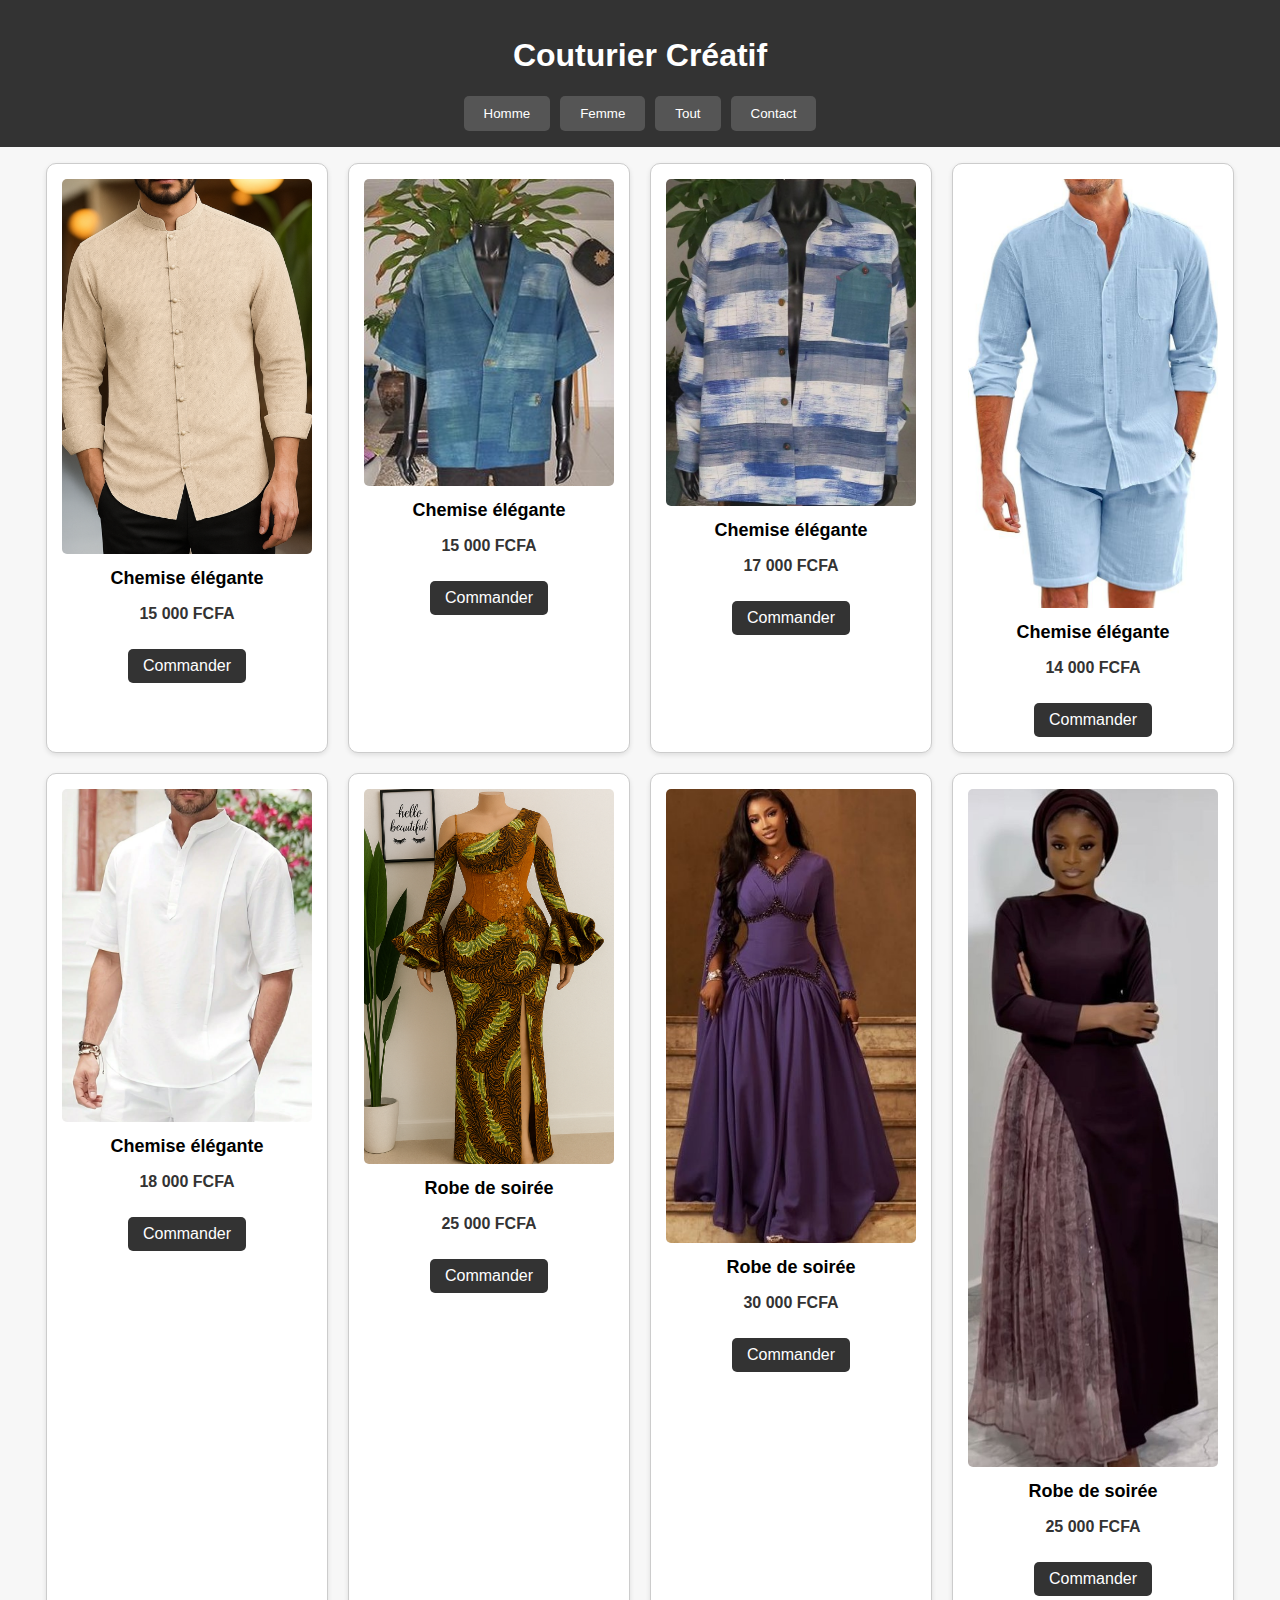
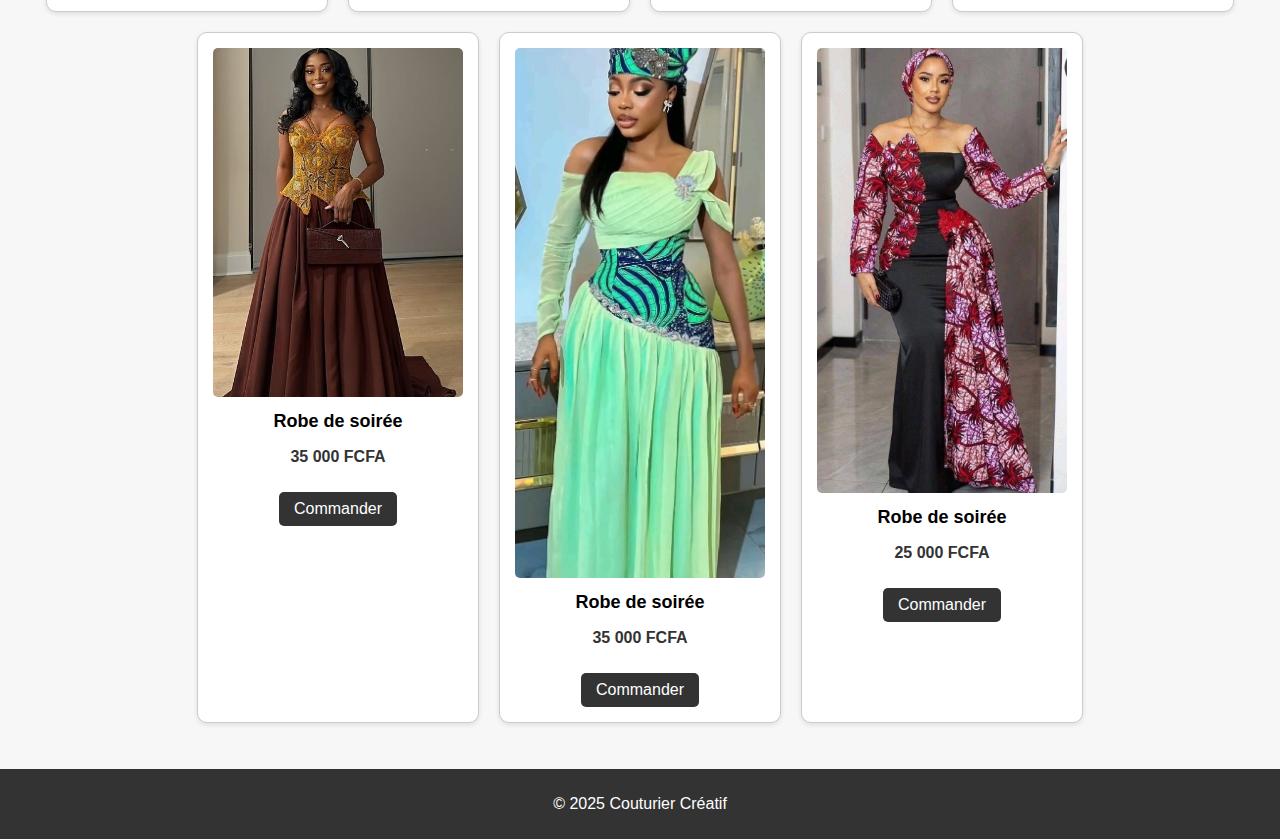
<file: index.html>
<!DOCTYPE html>
<html lang="fr">
<head>
  <meta charset="UTF-8">
  <meta name="viewport" content="width=device-width, initial-scale=1.0">
  <meta name="theme-color" content="#333333">
  <title>Couturier Créatif</title>
  <link rel="stylesheet" href="style.css">
  <link rel="manifest" href="manifest.json">
  <link rel="icon" href="icons/web-app-manifest-192x192.png">
  <script defer src="app.js"></script>
  </head>
<body>

<header>
  <h1>Couturier Créatif</h1>
  <nav>
    <button onclick="filter('homme')">Homme</button>
    <button onclick="filter('femme')">Femme</button>
    <button onclick="filter('all')">Tout</button>
    <button onclick="showContact()">Contact</button>
  </nav>
</header>

<main id="catalogue">
  <!-- Homme -->
  <div class="item homme">
    <img src="images/chemise.jpg.png" alt="Chemise Homme">
    <h2>Chemise élégante</h2>
    <p>15 000 FCFA</p>
    <a href="commande.html" class="btn">Commander</a>
  </div>
  <div class="item homme">
    <img src="images/chemise1.jpg.jpg" alt="Chemise Homme">
    <h2>Chemise élégante</h2>
    <p>15 000 FCFA</p>
    <a href="commande.html" class="btn">Commander</a>
  </div>
  <div class="item homme">
    <img src="images/chemise2.jpg.jpg" alt="Chemise Homme">
    <h2>Chemise élégante</h2>
    <p>17 000 FCFA</p>
    <a href="commande.html" class="btn">Commander</a>
  </div>
  <div class="item homme">
    <img src="images/chemise3.jpg.jpg" alt="Chemise Homme">
    <h2>Chemise élégante</h2>
    <p>14 000 FCFA</p>
    <a href="commande.html" class="btn">Commander</a>
  </div>
  <div class="item homme">
    <img src="images/chemise4.jpg.jpg" alt="Chemise Homme">
    <h2>Chemise élégante</h2>
    <p>18 000 FCFA</p>
    <a href="commande.html" class="btn">Commander</a>
  </div>

  <!-- Femme -->
  <div class="item femme">
    <img src="images/robe.jpg.png" alt="Robe Femme">
    <h2>Robe de soirée</h2>
    <p>25 000 FCFA</p>
    <a href="commande.html" class="btn">Commander</a>
  </div>
  <div class="item femme">
    <img src="images/robe1.jpg.jpg" alt="Robe Femme">
    <h2>Robe de soirée</h2>
    <p>30 000 FCFA</p>
    <a href="commande.html" class="btn">Commander</a>
  </div>
  <div class="item femme">
    <img src="images/robe2.jpg.jpg" alt="Robe Femme">
    <h2>Robe de soirée</h2>
    <p>25 000 FCFA</p>
    <a href="commande.html" class="btn">Commander</a>
  </div>
  <div class="item femme">
    <img src="images/robe3.jpg.jpg" alt="Robe Femme">
    <h2>Robe de soirée</h2>
    <p>35 000 FCFA</p>
    <a href="commande.html" class="btn">Commander</a>
  </div>
  <div class="item femme">
    <img src="images/robe4.jpg.jpg" alt="Robe Femme">
    <h2>Robe de soirée</h2>
    <p>35 000 FCFA</p>
    <a href="commande.html" class="btn">Commander</a>
  </div>
  <div class="item femme">
    <img src="images/robe5.jpg.jpg" alt="Robe Femme">
    <h2>Robe de soirée</h2>
    <p>25 000 FCFA</p>
    <a href="commande.html" class="btn">Commander</a>
  </div>
</main>

<!-- Formulaire contact -->
<div id="contactSection" class="contact" style="display: none;">
  <h1>Vos coordonnées</h1>
  <form>
    <label for="nom">Nom :</label>
    <input type="text" id="nom" name="nom" required><br><br>

    <label for="prenom">Prénom :</label>
    <input type="text" id="prenom" name="prenom" required><br><br>

    <label for="text">Message :</label>
    <textarea id="text" name="text" rows="5" required></textarea>

    <button type="submit">Envoyer</button>
  </form>
</div>

<footer>
  <p>&copy; 2025 Couturier Créatif</p>
</footer>

</body>
</html>
</file>
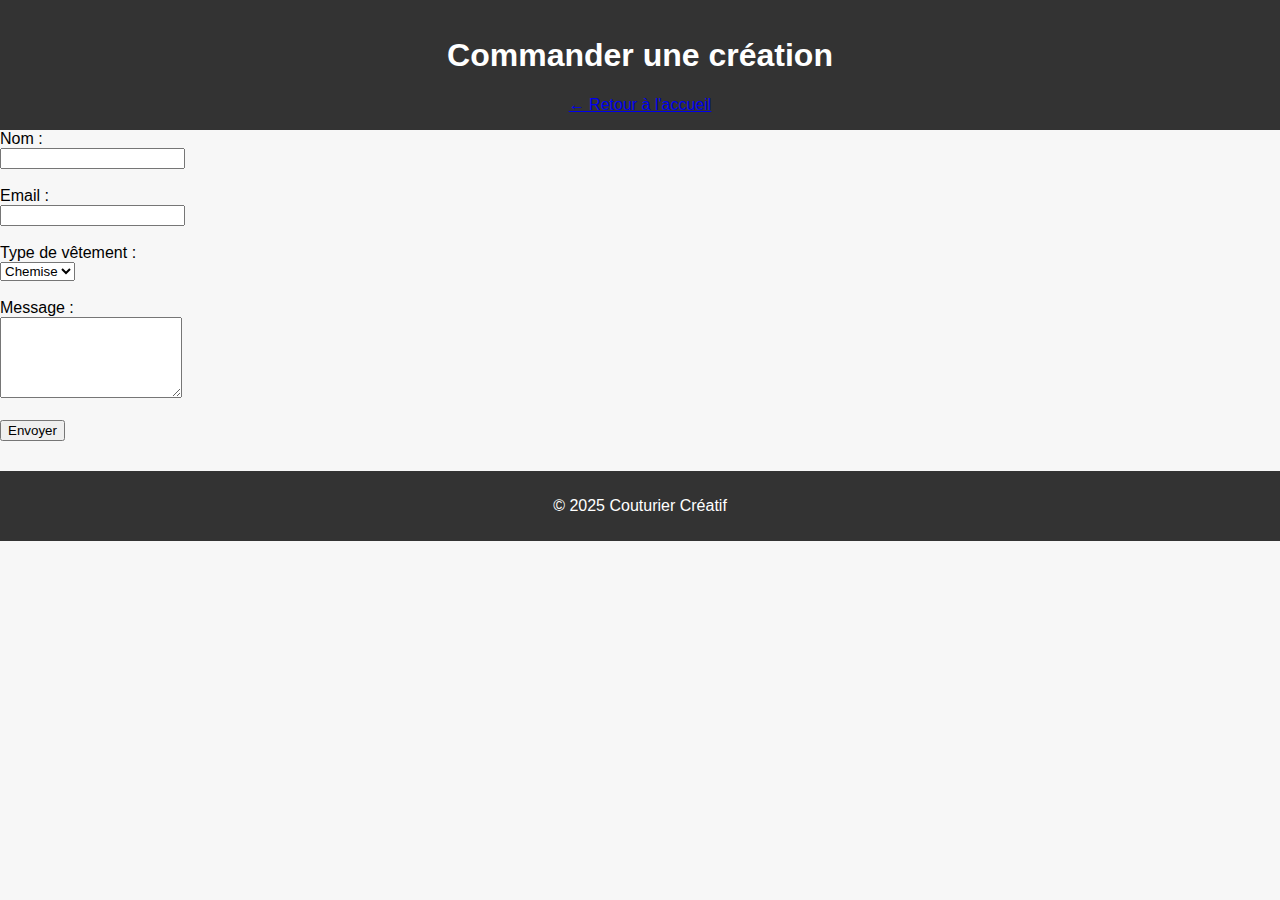
<file: commande.html>
<!DOCTYPE html>
<html lang="fr">
<head>
  <meta charset="UTF-8">
  <meta name="viewport" content="width=device-width, initial-scale=1.0">
  <title>Commande - Couturier Créatif</title>
  <link rel="stylesheet" href="style.css">
</head>
<body>
  <header>
    <h1>Commander une création</h1>
    <a href="index.html">← Retour à l'accueil</a>
  </header>
  <main>
    <form action="#" method="post">
      <label>Nom :</label><br>
      <input type="text" name="nom" required><br><br>

      <label>Email :</label><br>
      <input type="email" name="email" required><br><br>

      <label>Type de vêtement :</label><br>
      <select name="type">
        <option value="chemise">Chemise</option>
        <option value="robe">Robe</option>
      </select><br><br>

      <label>Message :</label><br>
      <textarea name="message" rows="5"></textarea><br><br>

      <button type="submit">Envoyer</button>
    </form>
  </main>
  <footer>
    <p>&copy; 2025 Couturier Créatif</p>
  </footer>
</body>
</html>
</file>
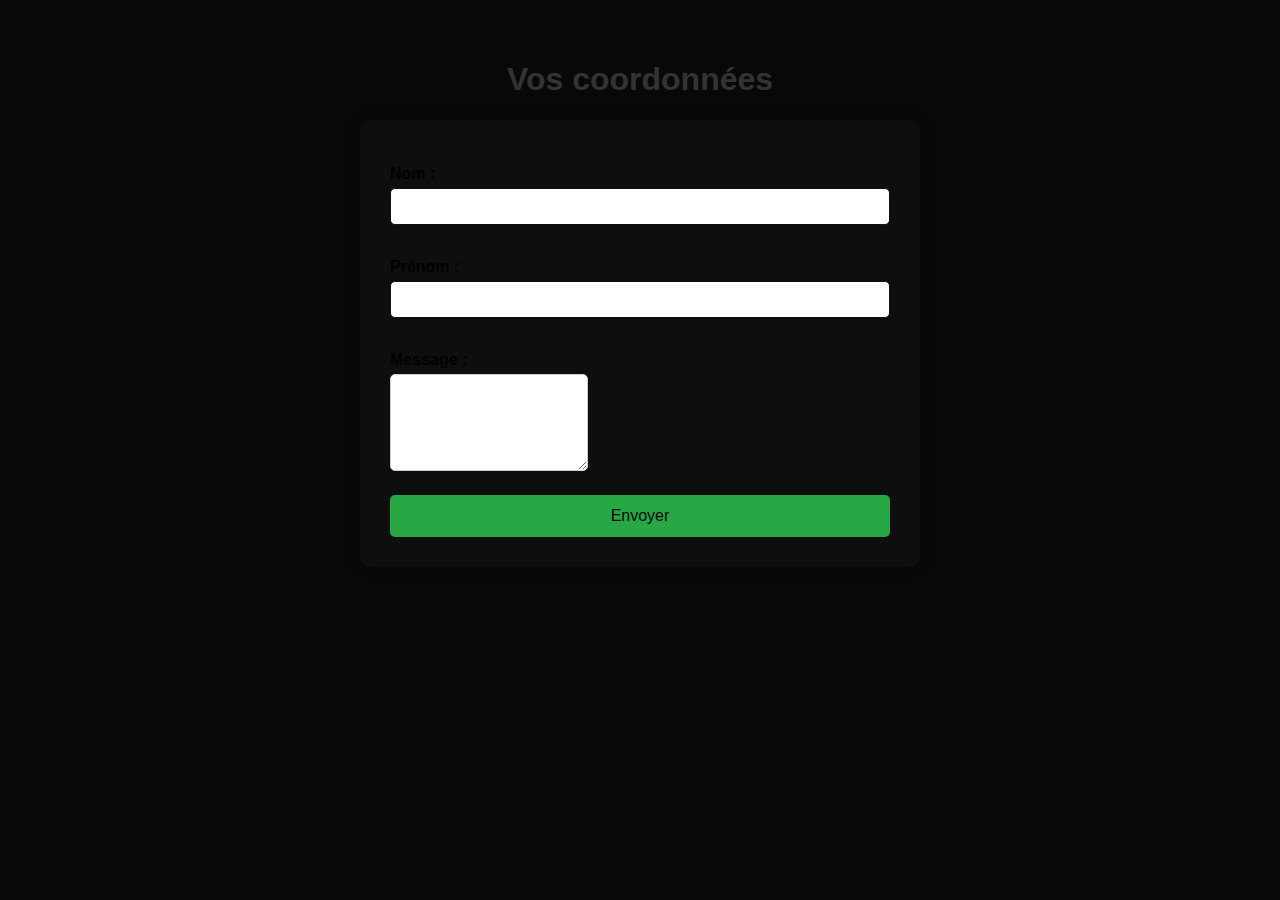
<file: contact.html>
<!DOCTYPE html>
<html lang="fr">
<head>
  <meta charset="UTF-8">
  <meta name="viewport" content="width=device-width, initial-scale=1.0">
  <title>Contact</title>
  <style>
    body {
      font-family: Arial, sans-serif;
      background-color: #080808;
      margin: 0;
      padding: 40px;
    }

    h1 {
      text-align: center;
      color: #333;
    }

    form {
      background-color: rgb(15, 14, 14);
      max-width: 500px;
      margin: auto;
      padding: 30px;
      border-radius: 10px;
      box-shadow: 0 0 15px rgba(0,0,0,0.1);
    }

    label {
      display: block;
      margin-top: 15px;
      font-weight: bold;
    }

    input[type="text"] {
      width: 100%;
      padding: 10px;
      margin-top: 5px;
      border: 1px solid #111010;
      border-radius: 5px;
      box-sizing: border-box;
    }
    textarea {
  White: 100%;
  padding: 10px;
  margin-top: 5px;
  border: 1px solid #ccc;
  border-radius: 5px;
  resize: vertical; /* Permet de redimensionner verticalement */
  box-sizing: border-box;
}


    button {
      margin-top: 20px;
      width: 100%;
      padding: 12px;
      background-color: #28a745;
      color: rgb(8, 7, 7);
      border: none;
      border-radius: 5px;
      font-size: 16px;
      cursor: pointer;
    }

    button:hover {
      background-color: #218838;
    }
  </style>
</head>
<body>

  <h1>Vos coordonnées</h1>
  <form>
    <label for="nom">Nom :</label>
    <input type="text" id="nom" name="nom" required><br><br>

    <label for="prenom">Prénom :</label>
    <input type="text" id="prenom" name="prenom" required><br><br> 

    <label for="text">Message :</label>
<textarea id="text" name="text" rows="5" required></textarea>

    <button type="submit">Envoyer</button>
  </form>

</body>
</html>
</file>
<file: style.css>
body {
      font-family: sans-serif;
      margin: 0;
      padding: 0;
      background-color: #f7f7f7;
    }

    header {
      background-color: #333;
      color: white;
      padding: 1rem;
      text-align: center;
    }

    nav {
      margin-top: 1rem;
      display: flex;
      justify-content: center;
      flex-wrap: wrap;
      gap: 10px;
    }

    nav button {
      padding: 10px 20px;
      border: none;
      background-color: #555;
      color: white;
      cursor: pointer;
      border-radius: 5px;
      transition: background 0.3s;
    }

    nav button:hover {
      background-color: #888;
    }

    main#catalogue {
      display: flex;
      flex-wrap: wrap;
      justify-content: center;
      padding: 1rem;
      gap: 20px;
    }

    .item {
      background-color: white;
      border: 1px solid #ccc;
      border-radius: 10px;
      padding: 15px;
      width: 250px;
      box-shadow: 0 2px 5px rgba(0,0,0,0.1);
      text-align: center;
    }

    .item img {
      max-width: 100%;
      border-radius: 5px;
    }

    .item h2 {
      font-size: 18px;
      margin: 10px 0;
    }

    .item p {
      font-weight: bold;
      color: #333;
    }

    .btn {
      display: inline-block;
      padding: 8px 15px;
      background-color: #333;
      color: white;
      border-radius: 5px;
      text-decoration: none;
      margin-top: 10px;
    }

    .btn:hover {
      background-color: #555;
    }

    .contact {
      padding: 20px;
      margin: 20px auto;
      background-color: white;
      border-radius: 10px;
      width: 90%;
      max-width: 500px;
      box-shadow: 0 2px 10px rgba(0,0,0,0.1);
    }

    footer {
      text-align: center;
      background-color: #333;
      color: white;
      padding: 10px;
      margin-top: 30px;
    }
</file>
